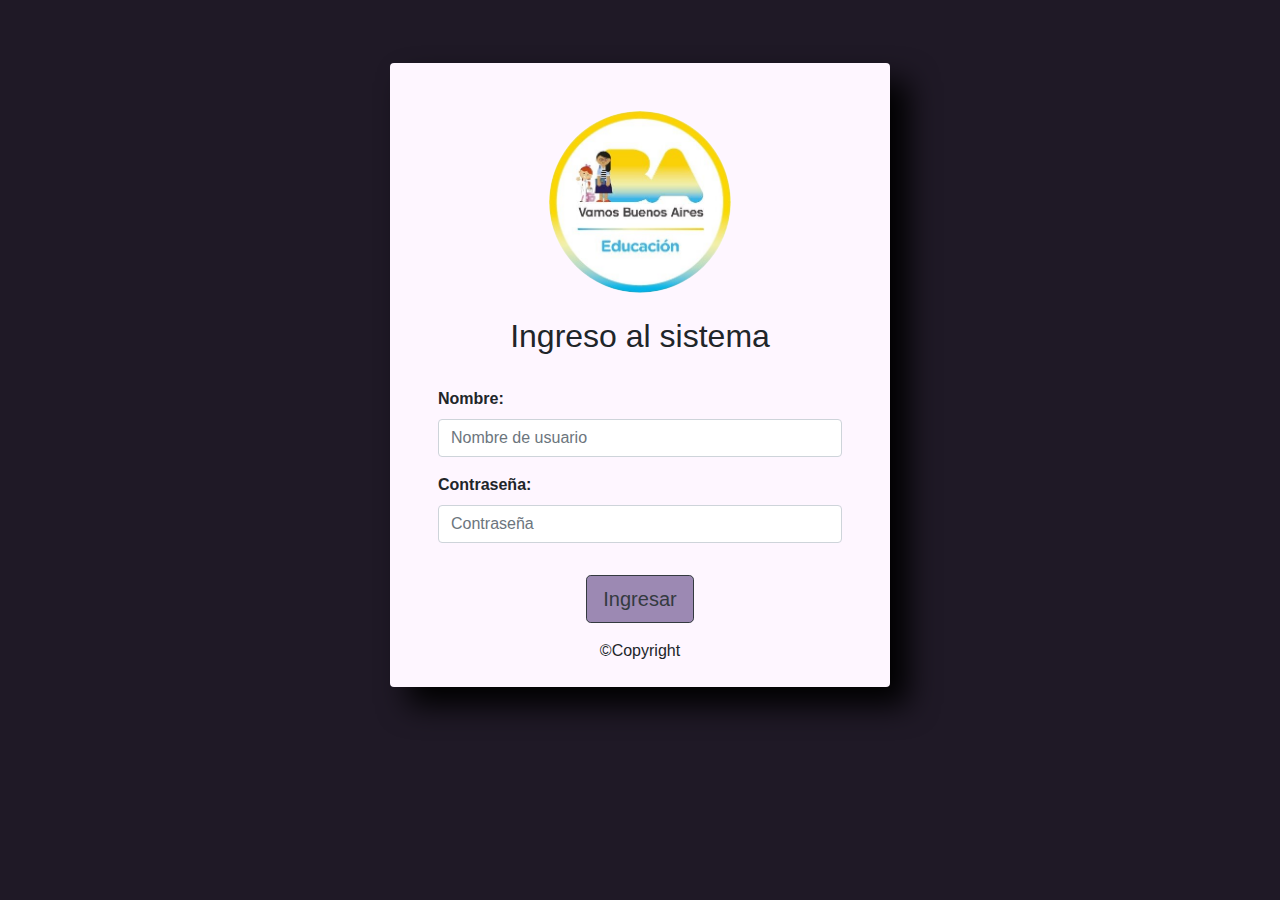
<file: web/login.html>
<!DOCTYPE html>
<html lang="es">
<head>
    <meta charset="UTF-8">
    <meta http-equiv="X-UA-Compatible" content="IE=edge">
    <meta name="viewport" content="width=device-width, initial-scale=1.0">
    <title>Login CaC</title>
    <link rel="stylesheet" href="https://maxcdn.bootstrapcdn.com/bootstrap/4.0.0/css/bootstrap.min.css" integrity="sha384-Gn5384xqQ1aoWXA+058RXPxPg6fy4IWvTNh0E263XmFcJlSAwiGgFAW/dAiS6JXm" crossorigin="anonymous">
    <script src="https://code.jquery.com/jquery-3.2.1.slim.min.js" integrity="sha384-KJ3o2DKtIkvYIK3UENzmM7KCkRr/rE9/Qpg6aAZGJwFDMVNA/GpGFF93hXpG5KkN" crossorigin="anonymous"></script>
    <script src="https://cdnjs.cloudflare.com/ajax/libs/popper.js/1.12.9/umd/popper.min.js" integrity="sha384-ApNbgh9B+Y1QKtv3Rn7W3mgPxhU9K/ScQsAP7hUibX39j7fakFPskvXusvfa0b4Q" crossorigin="anonymous"></script>
    <script src="https://maxcdn.bootstrapcdn.com/bootstrap/4.0.0/js/bootstrap.min.js" integrity="sha384-JZR6Spejh4U02d8jOt6vLEHfe/JQGiRRSQQxSfFWpi1MquVdAyjUar5+76PVCmYl" crossorigin="anonymous"></script>
    <!-- Propios -->
    <link rel="stylesheet" href="css/styles.css">
    <script src="js/validation.js"></script>
</head>
<body class="text-center">
    <main id="login" class="mx-auto rounded px-5 pt-5 pb-0">
        <img class="mb-4" src="img/logo.jpg" alt="Logo">
        <h2 class="pb-4">
            Ingreso al sistema
        </h2>
        <form action="./pedido.html" method="POST" class="needs-validation" novalidate>
            <div class="form-group text-left">
                <label for="nombre-usuario" class="font-weight-bold">
                    Nombre:
                </label>
                <input type="text" class="form-control" name="nombre-usuario" id="nombre-usuario" placeholder="Nombre de usuario" required>
            </div>
            <div class="form-group text-left">
                <label for="clave" class="font-weight-bold">
                    Contraseña:
                </label>
                <input type="password" class="form-control" placeholder="Contraseña" name="clave" id="clave" required>
            </div>
            <input class="mt-3 mb-0 btn btn-lg btn-outline-dark" type="submit" value="Ingresar">
        </form>
        <p class="pt-3 pb-4">&copy;Copyright </p>
    </main>
</body>
</html>
</file>
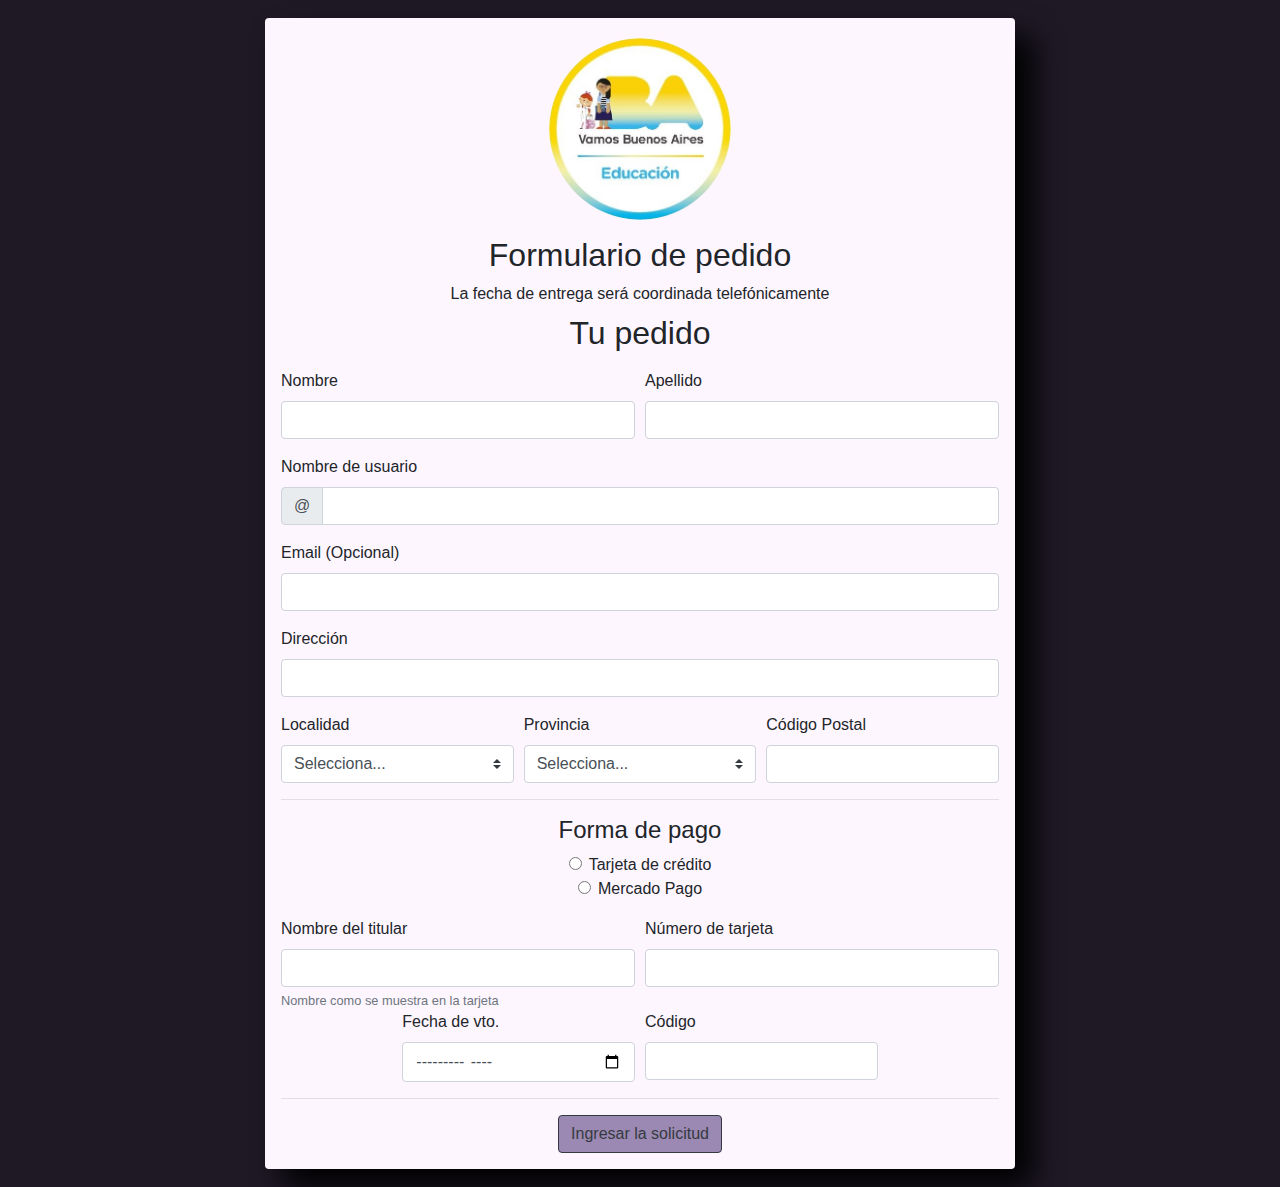
<file: web/pedido.html>
<!DOCTYPE html>
<html lang="es">
<head>
    <meta charset="UTF-8">
    <meta http-equiv="X-UA-Compatible" content="IE=edge">
    <meta name="viewport" content="width=device-width, initial-scale=1.0">
    <title>Pedido</title>
    <link rel="stylesheet" href="https://maxcdn.bootstrapcdn.com/bootstrap/4.0.0/css/bootstrap.min.css" integrity="sha384-Gn5384xqQ1aoWXA+058RXPxPg6fy4IWvTNh0E263XmFcJlSAwiGgFAW/dAiS6JXm" crossorigin="anonymous">
    <script src="https://code.jquery.com/jquery-3.2.1.slim.min.js" integrity="sha384-KJ3o2DKtIkvYIK3UENzmM7KCkRr/rE9/Qpg6aAZGJwFDMVNA/GpGFF93hXpG5KkN" crossorigin="anonymous"></script>
    <script src="https://cdnjs.cloudflare.com/ajax/libs/popper.js/1.12.9/umd/popper.min.js" integrity="sha384-ApNbgh9B+Y1QKtv3Rn7W3mgPxhU9K/ScQsAP7hUibX39j7fakFPskvXusvfa0b4Q" crossorigin="anonymous"></script>
    <script src="https://maxcdn.bootstrapcdn.com/bootstrap/4.0.0/js/bootstrap.min.js" integrity="sha384-JZR6Spejh4U02d8jOt6vLEHfe/JQGiRRSQQxSfFWpi1MquVdAyjUar5+76PVCmYl" crossorigin="anonymous"></script>
    <!-- Propios -->
    <link rel="stylesheet" href="css/styles.css">
    <script src="js/validation.js"></script>
</head>
<body>
    <main id="formulario-pedido" class="mx-auto rounded p-3">
        <div class="text-center p-1">
            <img src="img/logo.jpg" alt="Logo">
            <h2 class="mt-3 mb-1">
                Formulario de pedido
            </h2>
            <p class="mt-2 mb-0">
                La fecha de entrega será coordinada telefónicamente
            </p>
        </div>

        <h2 class="text-center mt-1 mb-3">
            Tu pedido
        </h2>
        <form class="needs-validation" action="" method="POST" novalidate>
            <div class="form-row mb-3">
                <div class="col-sm-6">
                    <label for="nombre">Nombre </label>
                    <input class="form-control" type="text" name="nombre" id="nombre" required>
                </div>
                <div class="col-sm-6">
                    <label for="apellido">Apellido </label>
                    <input class="form-control" type="text" name="apellido" id="apellido" required>
                </div>
            </div>

            <div class="form-group">
                <label for="username">Nombre de usuario</label>
                <div class="input-group">
                    <div class="input-group-prepend">
                        <span class="input-group-text" id="inputGroupPrepend">@</span>
                    </div>
                    <input class="form-control" type="text" name="username" id="username" required>
                </div>
            </div>

            <div class="form-group">
                <label for="correo">Email (Opcional)</label>
                <input class="form-control" type="email" name="correo" id="correo">
            </div>
            <div class="form-group">
                <label for="direccion">Dirección</label>
                <input class="form-control" type="text" name="direccion" id="direccion" required>
            </div>

            <div class="form-row">
                <div class="col-sm-4">
                    <label for="localidad">Localidad</label>
                    <select class="custom-select" id="localidad" required>
                        <option value="" selected>Selecciona...</option>
                        <option value="Palermo">Palermo</option>
                        <option value="Belgrano">Belgrano</option>
                        <option value="Nuñez">Núñez</option>
                    </select>
                </div>
                <div class="col-sm-4">
                    <label for="provincia">Provincia</label>
                    <select class="custom-select" id="provincia" required>
                        <option value="" selected>Selecciona...</option>
                        <option value="buenos-aires">Buenos Aires</option>
                        <option value="cordoba">Córdoba</option>
                        <option value="santa-fe">Santa Fe</option>
                    </select>
                </div>
                <div class="col-sm-4">
                    <label for="cod-postal">Código Postal</label>
                    <input class="form-control" type="number" name="cod-postal" id="cod-postal" required>
                </div>
            </div>

            <hr>
            
            <div class="form-group text-center">
                <h4>Forma de pago</h4>
                <div class="form-check">
                    <input class="form-check-input" type="radio" name="formapago" id="credito" value="credito" required>
                    <label class="form-check-label" for="credito">
                        Tarjeta de crédito
                    </label>
                </div>
                <div class="form-check">
                    <input class="form-check-input" type="radio" name="formapago" id="mercadopago" value="mercadopago" required>
                    <label class="form-check-label" for="mercadopago">
                        Mercado Pago
                    </label>
                </div>
            </div>

            <div class="form-row">
                <div class="col-sm-6">
                    <label for="nombre-titular">Nombre del titular</label>
                    <input class="form-control" type="text" name="nombre-titular" id="nombre-titular" required>
                    <small class="form-text text-muted">Nombre como se muestra en la tarjeta</small>
                </div>
                <div class="col-sm-6">
                    <label for="numero-tarjeta">Número de tarjeta</label>
                    <input class="form-control" type="number" name="numero-tarjeta" id="numero-tarjeta" required>
                </div>
            </div>

            <div class="form-row justify-content-center">
                <div class="col-sm-4">
                    <label for="vencimiento">Fecha de vto.</label>
                    <input class="form-control" type="month" name="vencimiento" id="vencimiento" required>
                </div>
                <div class="col-sm-4">
                    <label for="cod-tarjeta">Código</label>
                    <input class="form-control" type="number" name="cod-tarjeta" id="cod-tarjeta" required>
                </div>
            </div>

            <hr>

            <div class="text-center">
                <input class="btn btn-md btn-outline-dark" id="btn-pedido" type="submit" value="Ingresar la solicitud">
            </div>

        </form>
    </main>
</body>
</html>
</file>
<file: web/css/styles.css>
body{
    background-color: #1F1926;
}

main{
    background-color: #FEF6FF;
    box-shadow: 18px 18px 30px black;
}

#login{
    margin-top: 7vh;
    max-width: 500px !important;
}

#formulario-pedido{
    margin: 2vh;
    max-width: 750px !important;
}

@media (max-width: 768px) {
    #login,#formulario-pedido{
        width:80% !important;
    }
    h2{
        font-size: 1.75rem;
    }
   
}

input[type="submit"]{
    background-color: #9C89B3;
}

input[type="number"]::-webkit-inner-spin-button, 
input[type="number"]::-webkit-outer-spin-button { 
    appearance: none;
}

img{
    width: 45% !important;
    max-width: 182px !important;
    min-width: 150px;
    clip-path: circle(50.0% at 50% 50%);
}
</file>
